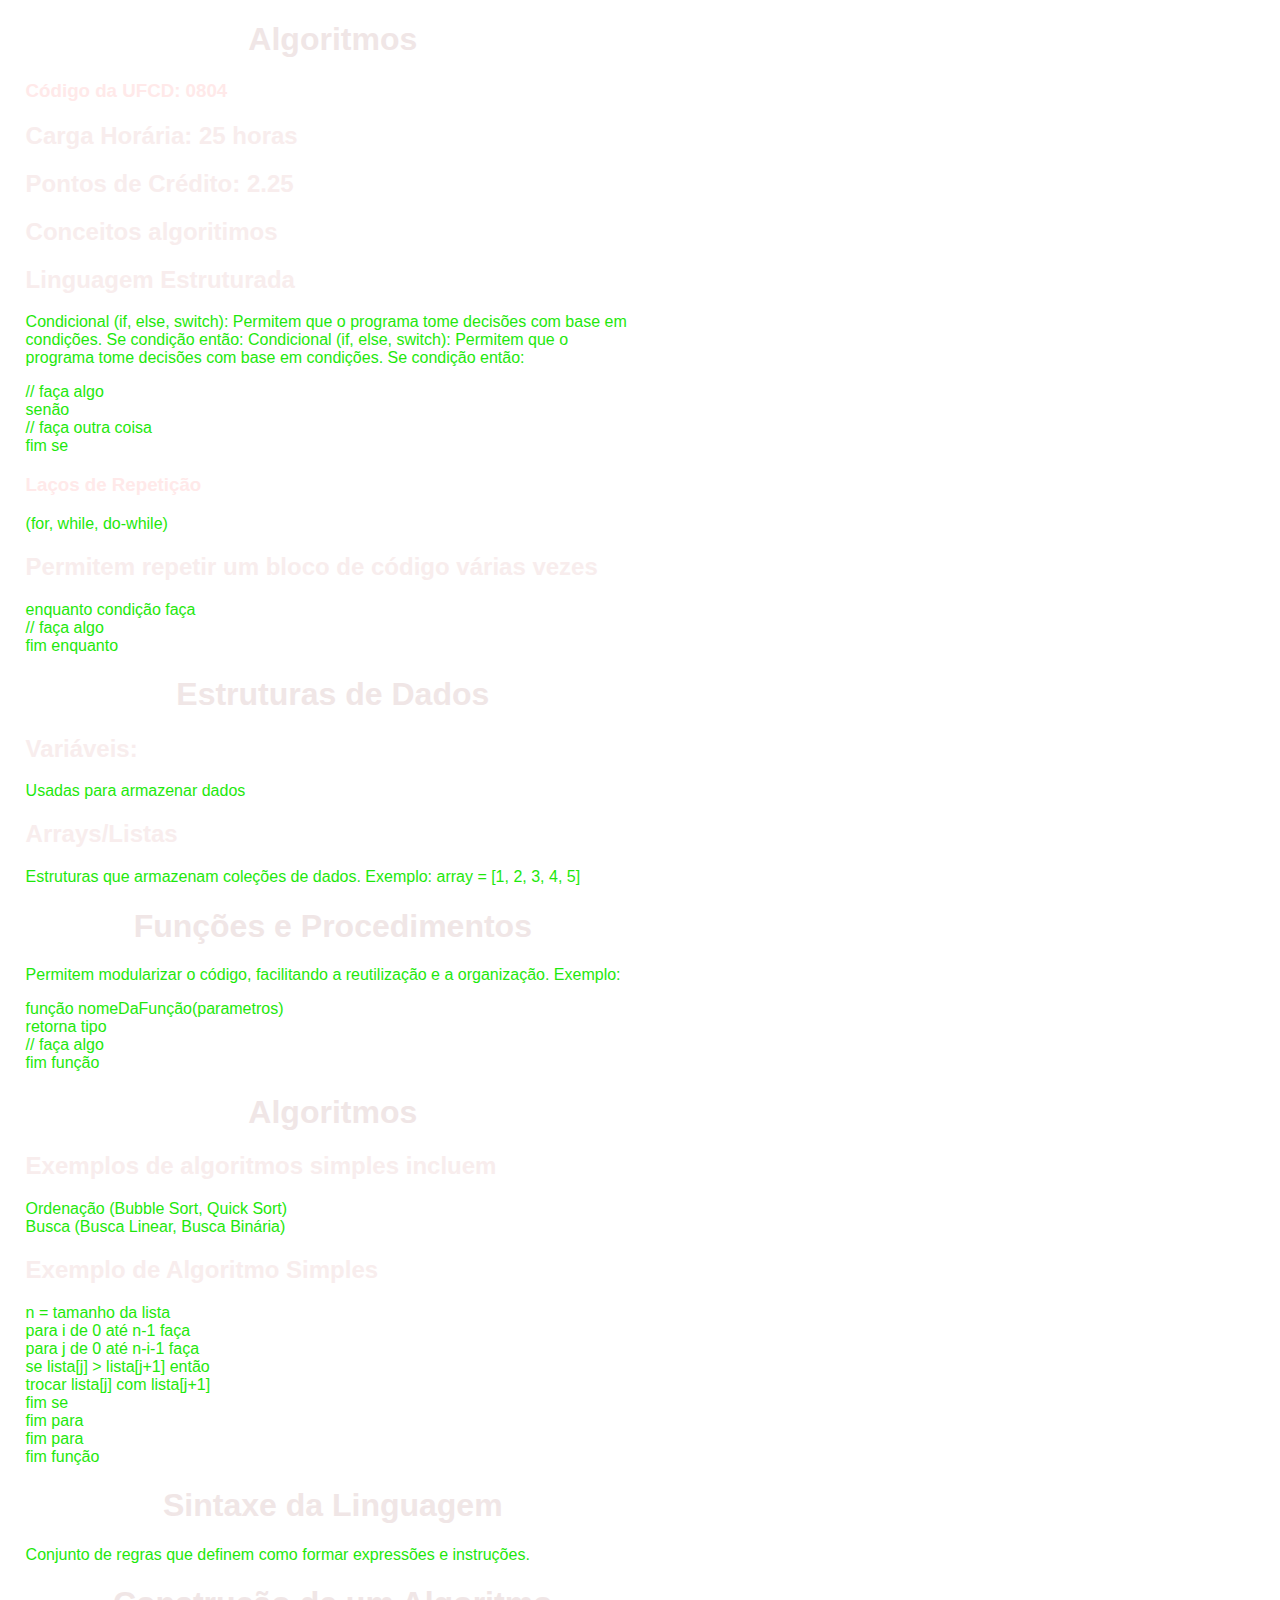
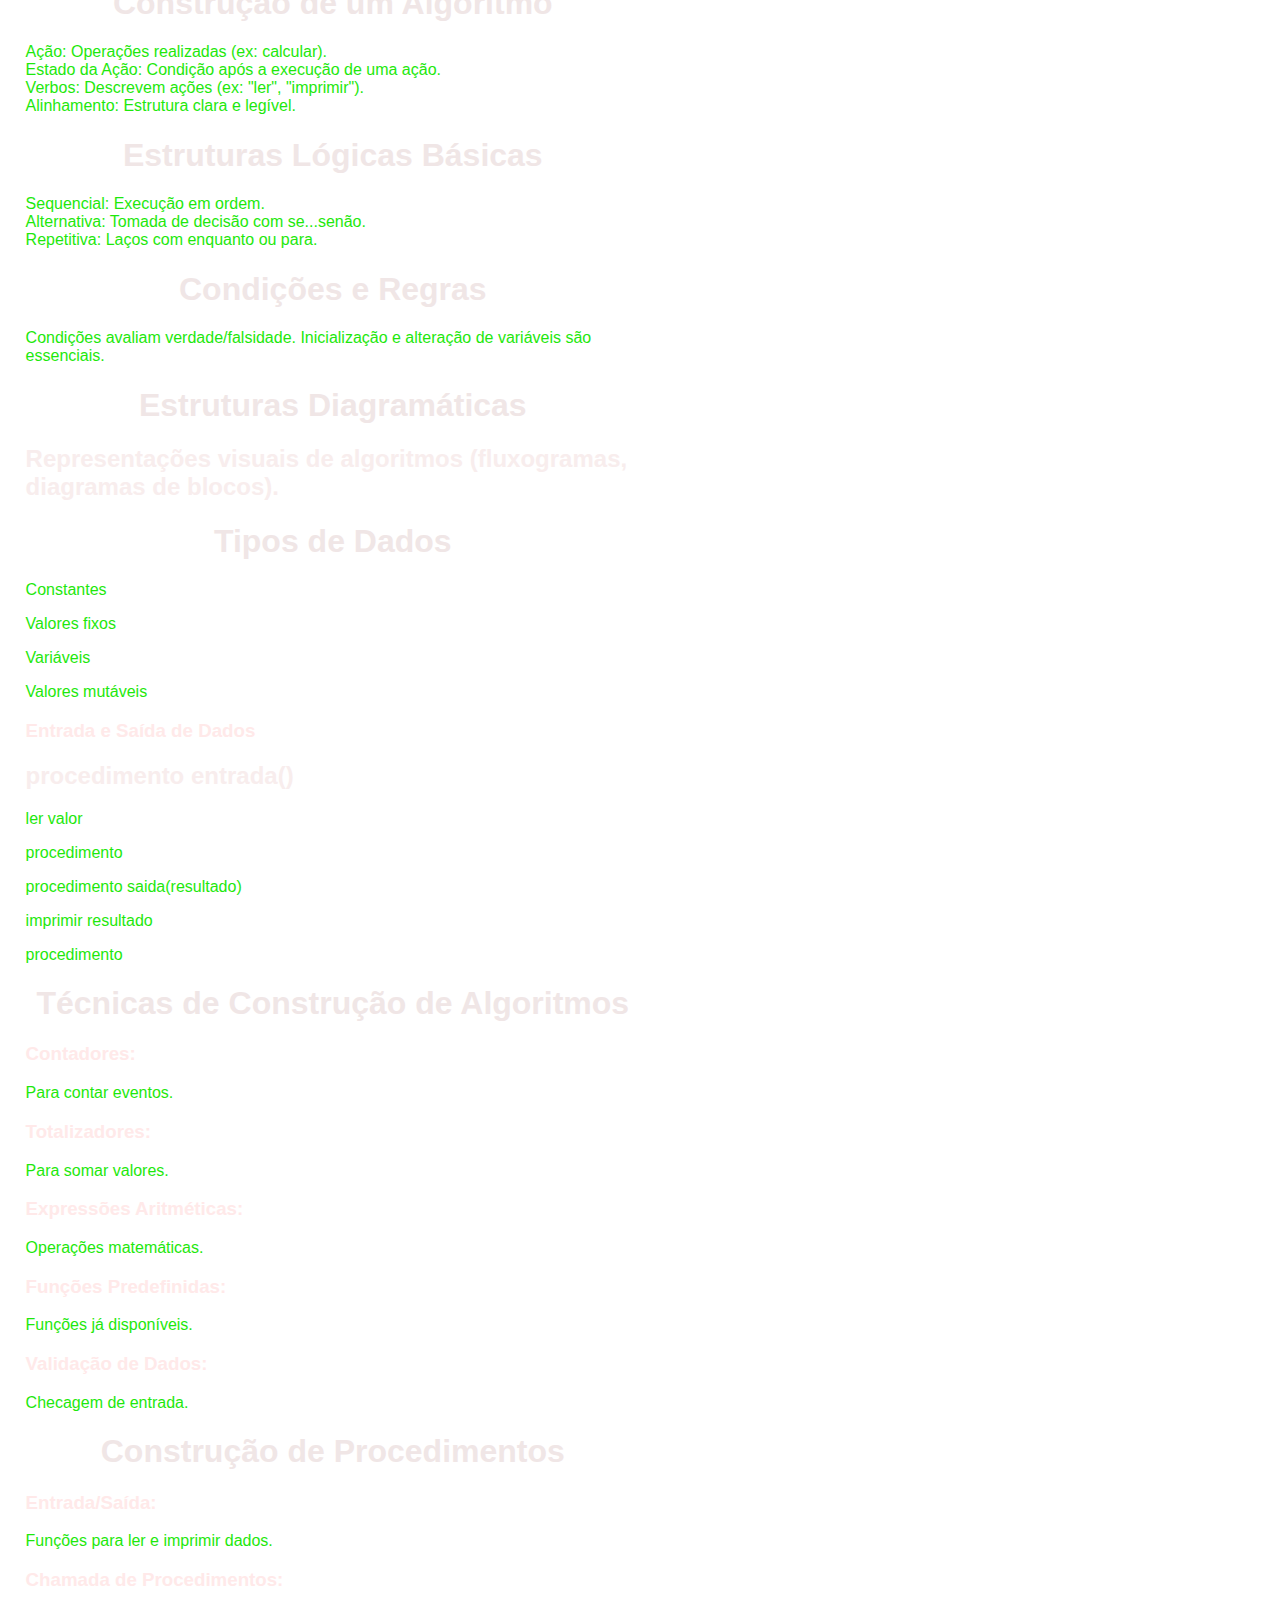
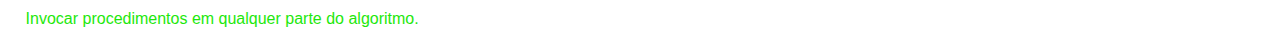
<file: index.html>
<!DOCTYPE html>
<html lang="en">
<head>
    <meta charset="UTF-8">
    <meta name="viewport" content="width=device-width, initial-scale=1.0">
    <title>Algoritmos</title>
    <style>

           h1{
            color: rgb(240, 230, 230);
        }
            h2{
                color: rgb(248, 237, 237);
            } h3{
                color: rgb(255, 233, 233);
            } p {
            color: rgb(30, 232, 12);
            
        }
        h5{
            color: rgb(255, 252, 252);
        }
        h1 {
           
        }


    body{
    background-image: url('https://fundacionff.com/images/upload/Blockchain_juan.jpg'); /* Corrigido: use url() */
    background-size: cover; /* Cobre toda a página */
    background-position: center; /* Centraliza a imagem */
    background-attachment: fixed; /* A imagem fica fixa enquanto se faz scroll */
    font-family: 'Franklin Gothic Medium', 'Arial Narrow', Arial, sans-serif; /* Corrigido: aspas consistentes */
    margin-left: 2%;
    margin-top: auto;
    margin-right: 50%;
    }

.texto-grande {
    font-size: 4em; /* Ajusta el tamaño del texto */
    color: #333; /* Cambia el color del texto */
    margin: 20px; /* Espacio alrededor del texto */
}
h1{ text-align: center;

}
    </style>

</head>
<body>

    
    <h1>Algoritmos</h1>
    <h3>Código da UFCD: 0804</h3>
    <h2>Carga Horária: 25 horas</h2>
    <h2>Pontos de Crédito: 2.25</h2>


    <h2>Conceitos algoritimos</h2>
    
    <h2> Linguagem Estruturada</h2>
    <p>Condicional (if, else, switch): Permitem que o programa tome decisões com base em condições. Se condição então: Condicional (if, else, switch): Permitem que o programa tome decisões com base em condições. Se condição então:</p>
    <p>// faça algo<br>senão<br>// faça outra coisa<br>fim se</p>
    
    <h3>Laços de Repetição</h3>
    <p>(for, while, do-while)</p>
    <h2>Permitem repetir um bloco de código várias vezes</h2>
    <p>enquanto condição faça<br>// faça algo<br>fim enquanto</p>

    <h1> Estruturas de Dados</h1>
    <h2>Variáveis:</h2>
    <p>Usadas para armazenar dados</p> 
    <h2>Arrays/Listas</h2> 
    <p>Estruturas que armazenam coleções de dados. Exemplo: array = [1, 2, 3, 4, 5]</p>

    <h1>Funções e Procedimentos</h1>
    <p>Permitem modularizar o código, facilitando a reutilização e a organização. Exemplo:</p>
    <p>função nomeDaFunção(parametros)<br>retorna tipo<br>// faça algo<br>fim função</p>

    <h1>Algoritmos</h1>
    <h2>Exemplos de algoritmos simples incluem</h2>
    <p>Ordenação (Bubble Sort, Quick Sort)<br>Busca (Busca Linear, Busca Binária)</p>
    <h2>Exemplo de Algoritmo Simples</h2>
    <p>n = tamanho da lista<br>para i de 0 até n-1 faça<br>para j de 0 até n-i-1 faça<br>se lista[j] > lista[j+1] então<br>trocar lista[j] com lista[j+1]<br>fim se<br>fim para<br>fim para<br>fim função</p>

    <h1>Sintaxe da Linguagem</h1>
    <p>Conjunto de regras que definem como formar expressões e instruções.</p>

    <h1>Construção de um Algoritmo</h1>
    <p>Ação: Operações realizadas (ex: calcular).<br>Estado da Ação: Condição após a execução de uma ação.<br>Verbos: Descrevem ações (ex: "ler", "imprimir").<br>Alinhamento: Estrutura clara e legível.</p>

    <h1>Estruturas Lógicas Básicas</h1>
    <p>Sequencial: Execução em ordem.<br>Alternativa: Tomada de decisão com se...senão.<br>Repetitiva: Laços com enquanto ou para.</p>

    <h1>Condições e Regras</h1>
    <p>Condições avaliam verdade/falsidade. Inicialização e alteração de variáveis são essenciais.</p>

    <h1>Estruturas Diagramáticas</h1>
    <h2>Representações visuais de algoritmos (fluxogramas, diagramas de blocos).</h2>

    <h1>Tipos de Dados</h1>
    <p>Constantes</p>
    <p>Valores fixos</p>
    <p>Variáveis</p>
    <p>Valores mutáveis</p>
    <h3>Entrada e Saída de Dados</h2>
    <h2>procedimento entrada()</h2><p>ler valor</p><p>procedimento</p>
    <p>procedimento saida(resultado)<p>imprimir resultado</p> <p> procedimento</p>

    <h1>Técnicas de Construção de Algoritmos</h1>
    <h3>Contadores:</h3><p>Para contar eventos.</p>
    <h3>Totalizadores:</h3><p>Para somar valores.</p>
    <h3>Expressões Aritméticas:</h3><p>Operações matemáticas.</p>
    <h3>Funções Predefinidas:</h3><p>Funções já disponíveis.</p>
    <h3>Validação de Dados:</h3><p>Checagem de entrada.</p>

    <h1>Construção de Procedimentos</h1>
    <h3>Entrada/Saída:</h3>
    <p>Funções para ler e imprimir dados.</p>
    <h3>Chamada de Procedimentos:</h3>
    <p>Invocar procedimentos em qualquer parte do algoritmo.</p>


</body>
</html>
</file>
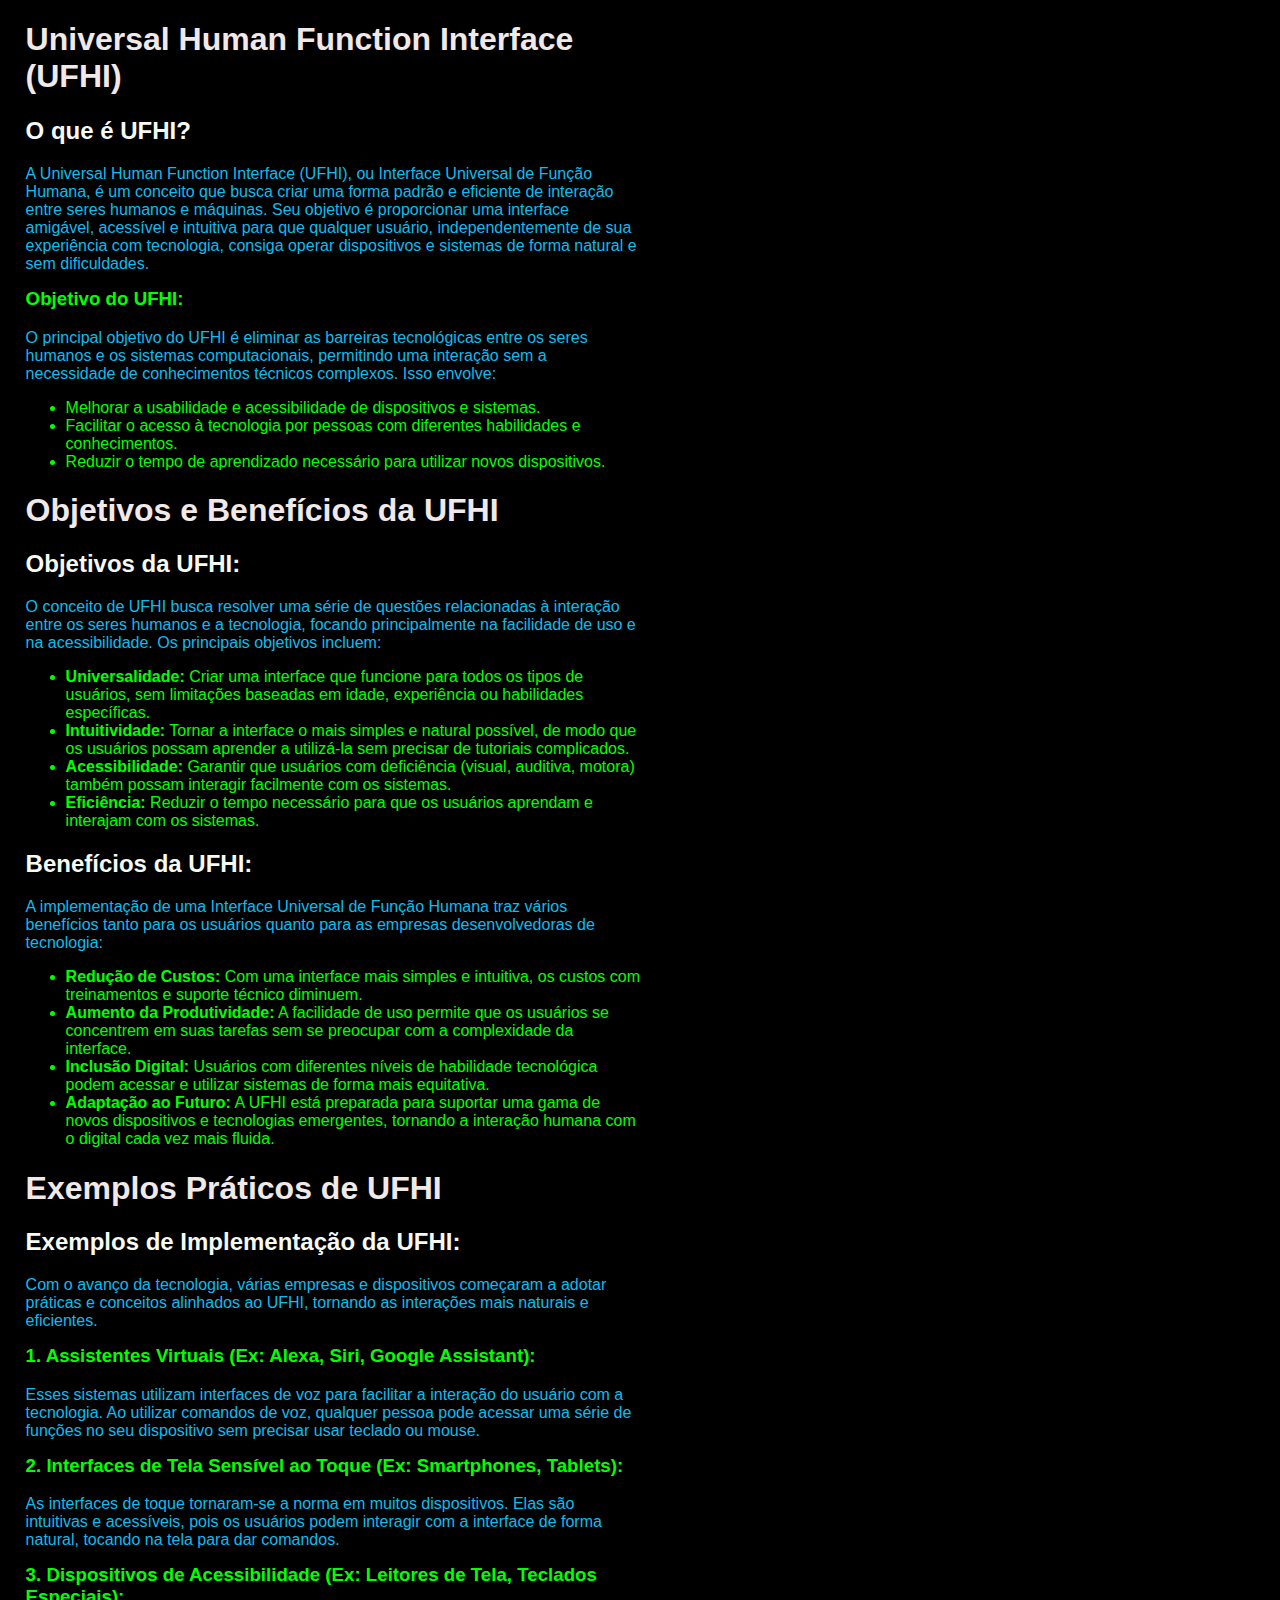
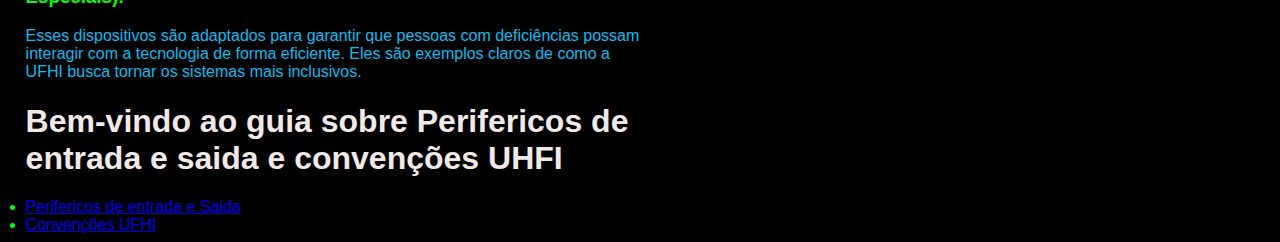
<file: conveções.html>
<!DOCTYPE html>
<html lang="en">
<head>
    <meta charset="UTF-8">
    <meta name="viewport" content="width=device-width, initial-scale=1.0">
    <title>Convenções UHFI</title>
</head>
<style>
    body{
   
   
   background-image: url('https://media.istockphoto.com/id/1460853312/pt/foto/abstract-connected-dots-and-lines-concept-of-ai-technology-motion-of-digital-data-flow.jpg?b=1&s=612x612&w=0&k=20&c=YkUHu3DZ97rmc9J8TTvmoRFeaOnJZShK8HPXI1F6cUA='); /* Corrigido: use url() */
       background-size: cover; /* Cobre toda a página */
       background-position: center; /* Centraliza a imagem */
       background-attachment: fixed; /* A imagem fica fixa enquanto se faz scroll */
       font-family: 'Franklin Gothic Medium', 'Arial Narrow', Arial, sans-serif; /* Corrigido: aspas consistentes */
       margin-left: 2%;
       margin-top: auto;
       margin-right: 50%;
       
            background-color: #000000;
            font-family: Arial, sans-serif;
    }
        .transparente-fundo{ 
            width: 100%;
            height: 100vh; /* 100% da altura da tela */
            background-color: rgba(228, 222, 222, 0.5); /* Cor preta com 50% de transparência */
            position: absolute;
            top: 0;
            left: 0;}
        
       
   /*    
       font-family: Arial, sans-serif;
       line-height: 1.6;
       margin: 20px;
       padding: 0;
       background-color: #f4f4f4; */
   
       
   
   .texto-grande {
       font-size: 4em; /* Ajusta el tamaño del texto */
       color: #dd3030; /* Cambia el color del texto */
       margin: 20px; /* Espacio alrededor del texto */
   }
   
   h2 {
       color: rgb(238, 231, 231);
       margin-top: 20px;
   }
   h3 {
       color: rgb(0,255,0);
       margin-top: 15px;
   }
   p {
       color: #0dbcf1;
       font-size: 1rem;
       margin-bottom: 15px;
   }
   h1{
   color: rgb(241, 232, 232);
   }
   h2{
    color:#f6faf3;
   }
   li{
    color: rgb(0,255,0);;
   }
   img{
    display: block;
    border-radius: 10px;
    box-shadow:
    blackground-color
    
   }
   </style>
   <body>
   

        <h1>Universal Human Function Interface (UFHI)</h1>
    
    
        <h2>O que é UFHI?</h2>
        <p>A Universal Human Function Interface (UFHI), ou Interface Universal de Função Humana, é um conceito que busca criar uma forma padrão e eficiente de interação entre seres humanos e máquinas. Seu objetivo é proporcionar uma interface amigável, acessível e intuitiva para que qualquer usuário, independentemente de sua experiência com tecnologia, consiga operar dispositivos e sistemas de forma natural e sem dificuldades.</p>
    
        <h3>Objetivo do UFHI:</h3>
        <p>O principal objetivo do UFHI é eliminar as barreiras tecnológicas entre os seres humanos e os sistemas computacionais, permitindo uma interação sem a necessidade de conhecimentos técnicos complexos. Isso envolve:</p>
        <ul>
            <li>Melhorar a usabilidade e acessibilidade de dispositivos e sistemas.</li>
            <li>Facilitar o acesso à tecnologia por pessoas com diferentes habilidades e conhecimentos.</li>
            <li>Reduzir o tempo de aprendizado necessário para utilizar novos dispositivos.</li>
        </ul>
        <h1>Objetivos e Benefícios da UFHI</h1>
    
        <h2>Objetivos da UFHI:</h2>
        <p>O conceito de UFHI busca resolver uma série de questões relacionadas à interação entre os seres humanos e a tecnologia, focando principalmente na facilidade de uso e na acessibilidade. Os principais objetivos incluem:</p>
        <ul>
            <li><strong>Universalidade:</strong> Criar uma interface que funcione para todos os tipos de usuários, sem limitações baseadas em idade, experiência ou habilidades específicas.</li>
            <li><strong>Intuitividade:</strong> Tornar a interface o mais simples e natural possível, de modo que os usuários possam aprender a utilizá-la sem precisar de tutoriais complicados.</li>
            <li><strong>Acessibilidade:</strong> Garantir que usuários com deficiência (visual, auditiva, motora) também possam interagir facilmente com os sistemas.</li>
            <li><strong>Eficiência:</strong> Reduzir o tempo necessário para que os usuários aprendam e interajam com os sistemas.</li>
        </ul>
    
        <h2>Benefícios da UFHI:</h2>
        <p>A implementação de uma Interface Universal de Função Humana traz vários benefícios tanto para os usuários quanto para as empresas desenvolvedoras de tecnologia:</p>
        <ul>
            <li><strong>Redução de Custos:</strong> Com uma interface mais simples e intuitiva, os custos com treinamentos e suporte técnico diminuem.</li>
            <li><strong>Aumento da Produtividade:</strong> A facilidade de uso permite que os usuários se concentrem em suas tarefas sem se preocupar com a complexidade da interface.</li>
            <li><strong>Inclusão Digital:</strong> Usuários com diferentes níveis de habilidade tecnológica podem acessar e utilizar sistemas de forma mais equitativa.</li>
            <li><strong>Adaptação ao Futuro:</strong> A UFHI está preparada para suportar uma gama de novos dispositivos e tecnologias emergentes, tornando a interação humana com o digital cada vez mais fluida.</li>
        </ul>
        <h1>Exemplos Práticos de UFHI</h1>
    
    
        <h2>Exemplos de Implementação da UFHI:</h2>
        <p>Com o avanço da tecnologia, várias empresas e dispositivos começaram a adotar práticas e conceitos alinhados ao UFHI, tornando as interações mais naturais e eficientes.</p>
    
        <h3>1. Assistentes Virtuais (Ex: Alexa, Siri, Google Assistant):</h3>
        <p>Esses sistemas utilizam interfaces de voz para facilitar a interação do usuário com a tecnologia. Ao utilizar comandos de voz, qualquer pessoa pode acessar uma série de funções no seu dispositivo sem precisar usar teclado ou mouse.</p>
    
        <h3>2. Interfaces de Tela Sensível ao Toque (Ex: Smartphones, Tablets):</h3>
        <p>As interfaces de toque tornaram-se a norma em muitos dispositivos. Elas são intuitivas e acessíveis, pois os usuários podem interagir com a interface de forma natural, tocando na tela para dar comandos.</p>
    
        <h3>3. Dispositivos de Acessibilidade (Ex: Leitores de Tela, Teclados Especiais):</h3>
        <p>Esses dispositivos são adaptados para garantir que pessoas com deficiências possam interagir com a tecnologia de forma eficiente. Eles são exemplos claros de como a UFHI busca tornar os sistemas mais inclusivos.</p>
    
<div class="container">
<h1>Bem-vindo ao guia sobre Perifericos de entrada e saida e convenções UHFI</h1>
<li><a href="perifericos.html"> Perifericos de entrada e Saida</a> </li>
<li><a href="conveções.html"> Convenções UFHI</a> </li>


</div>

    </body>
</file>
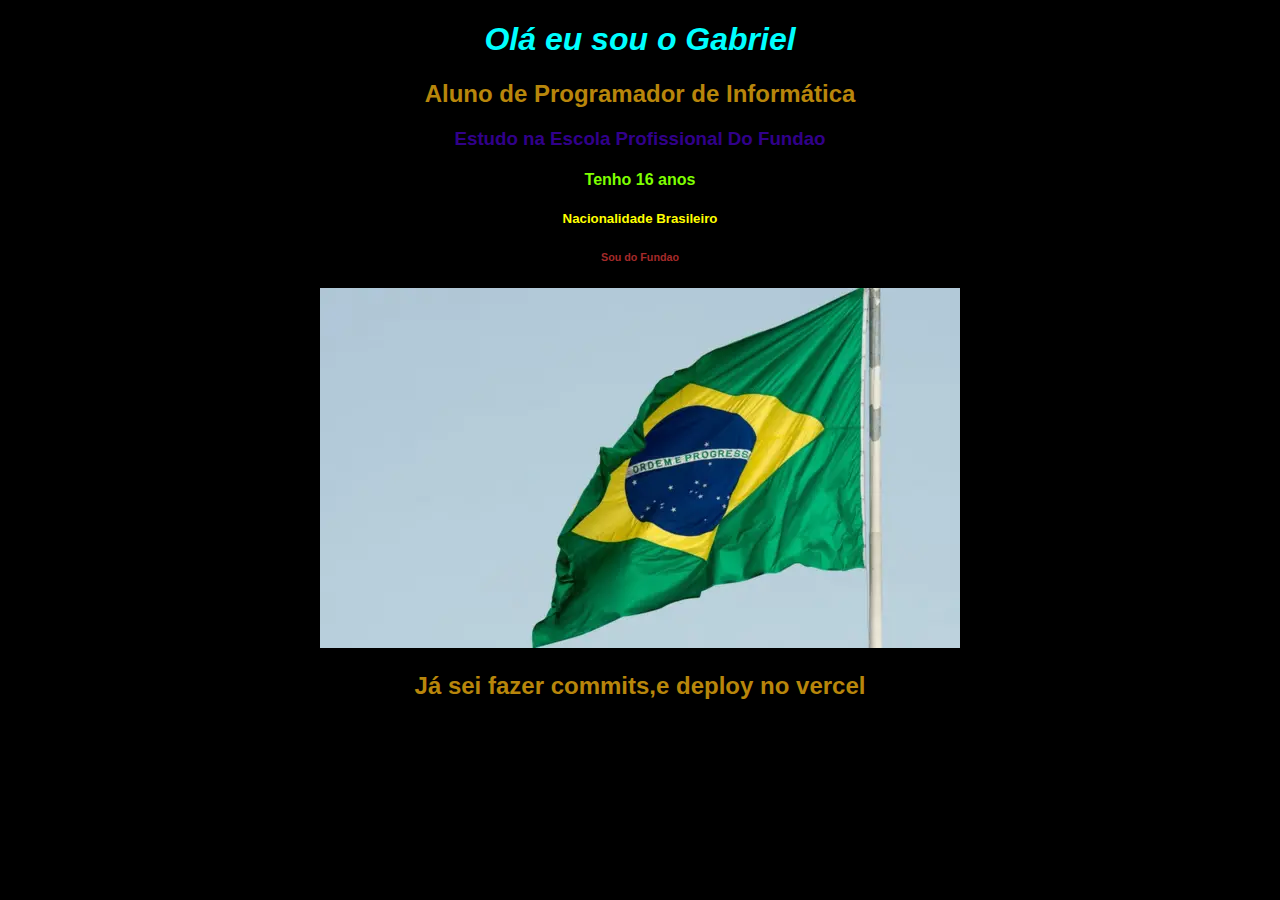
<file: helloworld.html>
<!DOCTYPE html>
<html lang="en">

<head>
    <meta charset="UTF-8">
    <meta name="viewport" content="width=, initial-scale=1.0">
    <title>Gabriel</title>

<style>

    body{
background-color: rgb(0, 0, 0);

    text-align: center;
    font-family: 'Franklin Gothic Medium', 'Arial Narrow', Arial, sans-serif;


    h1 {
     color: aqua;
    }
    h2{
        color: darkgoldenrod;
    }
    h3{
        color: rgb(49, 0, 139);
    }
    h4{
        color: chartreuse;
    }
    body{
        color: rgb(38, 19, 206);

    }
    h5{
        color: yellow;
    }
    h6{
        color: brown;
    }
    h1{
        font-style: oblique;
    }

</style>
</head>

<body>
    <h1>Olá eu sou o Gabriel</h1>
    <h2>Aluno de Programador de Informática</h2>
    <h3>Estudo na Escola Profissional Do Fundao</h3>
    <h4>Tenho 16 anos</h4>
    <h5>Nacionalidade Brasileiro</h5>
    <h6>Sou do Fundao</h6> 

    <img src="_104376827_gettyimages-466931095.jpg (1).webp">
    <h2>Já sei fazer commits,e deploy no vercel</h2>

</body>
</html>
</file>
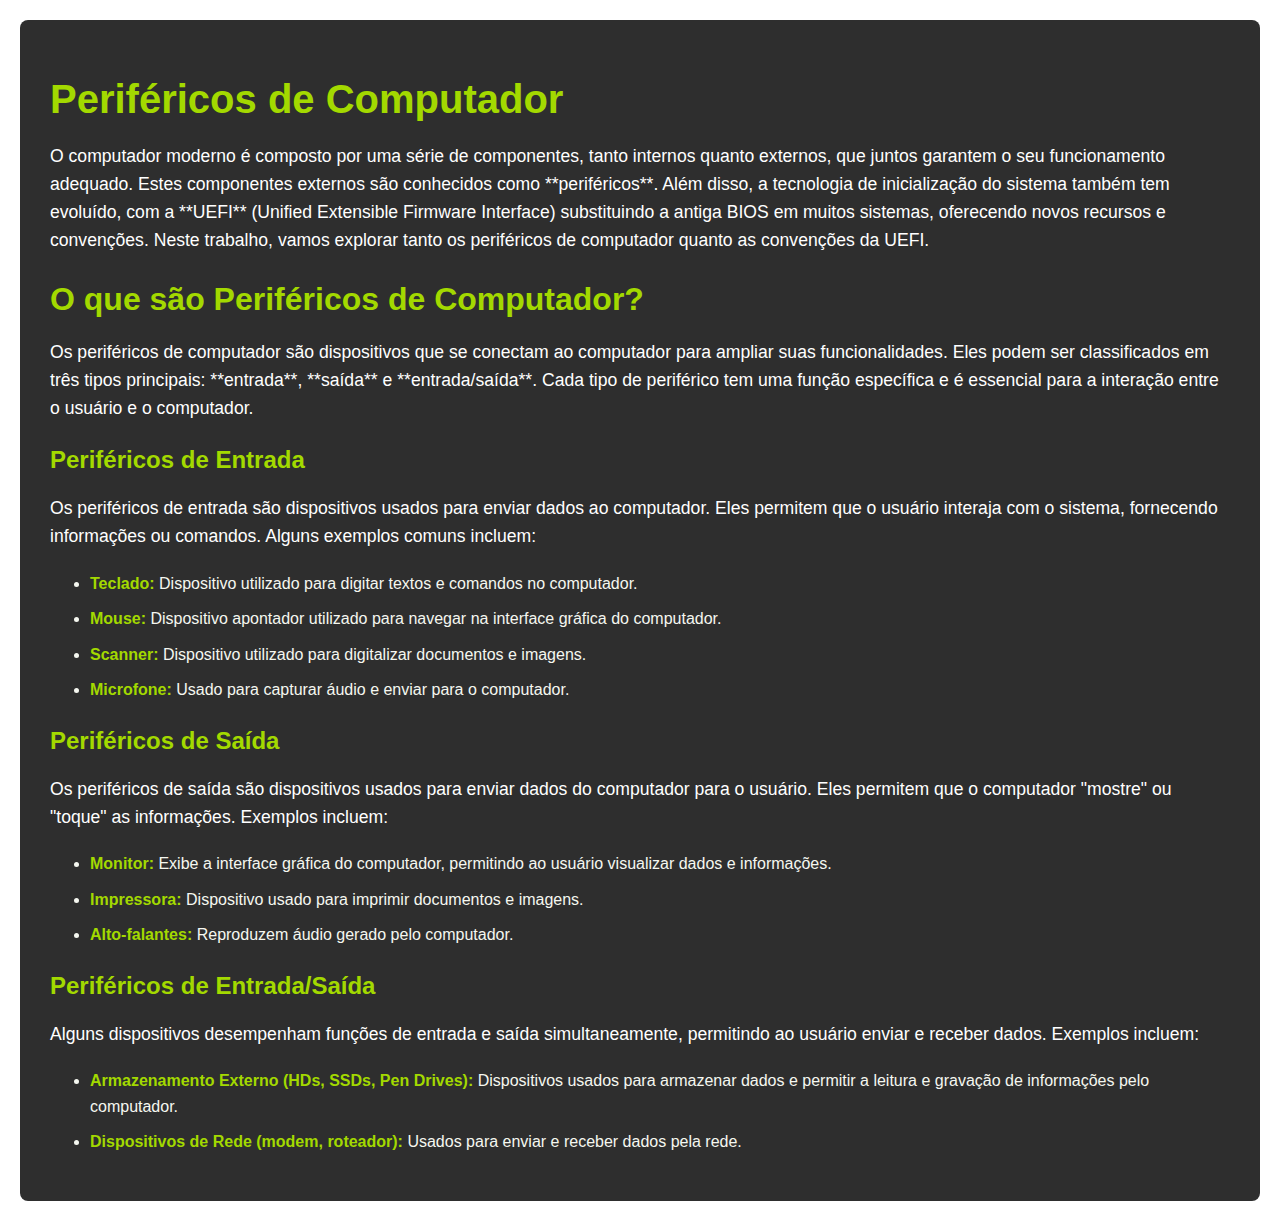
<file: perifericos.html>
<!DOCTYPE html>
<html lang="en">
<head>
    <meta charset="UTF-8">
    <meta name="viewport" content="width=device-width, initial-scale=1.0">
    <title>Periféricos de Computador e Convenções UEFI</title>

    <style>
        /* Estilos Gerais */
        body {
            background-image: url('https://techard.com.br/wp-content/uploads/2024/05/OIG4.GcdsmJ9mcWT.jpg');
            background-size: cover;
            background-position: center;
            background-attachment: fixed;
            font-family: 'Franklin Gothic Medium', 'Arial Narrow', Arial, sans-serif;
            margin: 0;
            padding: 20px;
        }

        /* Container Principal */
        .container {
            padding: 30px;
            border-radius: 8px;
            background-color: rgba(2, 2, 2, 0.829);
            max-width: 1200px;
            margin: 0 auto;
        }

        /* Tipografia */
        h1, h2, h3 {
            color: #A3D900;
            margin-bottom: 20px;
        }

        h1 { font-size: 2.5em; }
        h2 { font-size: 2em; }
        h3 { font-size: 1.5em; }

        p {
            color: #ffffff;
            font-size: 1.1rem;
            line-height: 1.6;
            margin-bottom: 20px;
        }

        li {
            color: #f5f7f0;
            line-height: 1.6;
            margin-bottom: 10px;
        }

        /* Destaque para elementos strong dentro das listas */
        li strong {
            color: #A3D900;
        }
    </style>
</head>

<body>
    <div class="container">
        <h1>Periféricos de Computador </h1>

        <p>O computador moderno é composto por uma série de componentes, tanto internos quanto externos, que juntos garantem o seu funcionamento adequado. Estes componentes externos são conhecidos como **periféricos**. Além disso, a tecnologia de inicialização do sistema também tem evoluído, com a **UEFI** (Unified Extensible Firmware Interface) substituindo a antiga BIOS em muitos sistemas, oferecendo novos recursos e convenções. Neste trabalho, vamos explorar tanto os periféricos de computador quanto as convenções da UEFI.</p>

        <h2>O que são Periféricos de Computador?</h2>
        <p>Os periféricos de computador são dispositivos que se conectam ao computador para ampliar suas funcionalidades. Eles podem ser classificados em três tipos principais: **entrada**, **saída** e **entrada/saída**. Cada tipo de periférico tem uma função específica e é essencial para a interação entre o usuário e o computador.</p>

        <h3>Periféricos de Entrada</h3>
        <p>Os periféricos de entrada são dispositivos usados para enviar dados ao computador. Eles permitem que o usuário interaja com o sistema, fornecendo informações ou comandos. Alguns exemplos comuns incluem:</p>
        <ul>
            <li><strong>Teclado:</strong> Dispositivo utilizado para digitar textos e comandos no computador.</li>
            <li><strong>Mouse:</strong> Dispositivo apontador utilizado para navegar na interface gráfica do computador.</li>
            <li><strong>Scanner:</strong> Dispositivo utilizado para digitalizar documentos e imagens.</li>
            <li><strong>Microfone:</strong> Usado para capturar áudio e enviar para o computador.</li>
        </ul>

        <h3>Periféricos de Saída</h3>
        <p>Os periféricos de saída são dispositivos usados para enviar dados do computador para o usuário. Eles permitem que o computador "mostre" ou "toque" as informações. Exemplos incluem:</p>
        <ul>
            <li><strong>Monitor:</strong> Exibe a interface gráfica do computador, permitindo ao usuário visualizar dados e informações.</li>
            <li><strong>Impressora:</strong> Dispositivo usado para imprimir documentos e imagens.</li>
            <li><strong>Alto-falantes:</strong> Reproduzem áudio gerado pelo computador.</li>
        </ul>

        <h3>Periféricos de Entrada/Saída</h3>
        <p>Alguns dispositivos desempenham funções de entrada e saída simultaneamente, permitindo ao usuário enviar e receber dados. Exemplos incluem:</p>
        <ul>
            <li><strong>Armazenamento Externo (HDs, SSDs, Pen Drives):</strong> Dispositivos usados para armazenar dados e permitir a leitura e gravação de informações pelo computador.</li>
            <li><strong>Dispositivos de Rede (modem, roteador):</strong> Usados para enviar e receber dados pela rede.</li>
        </ul>
    </div>
</body>
</html>
</file>
